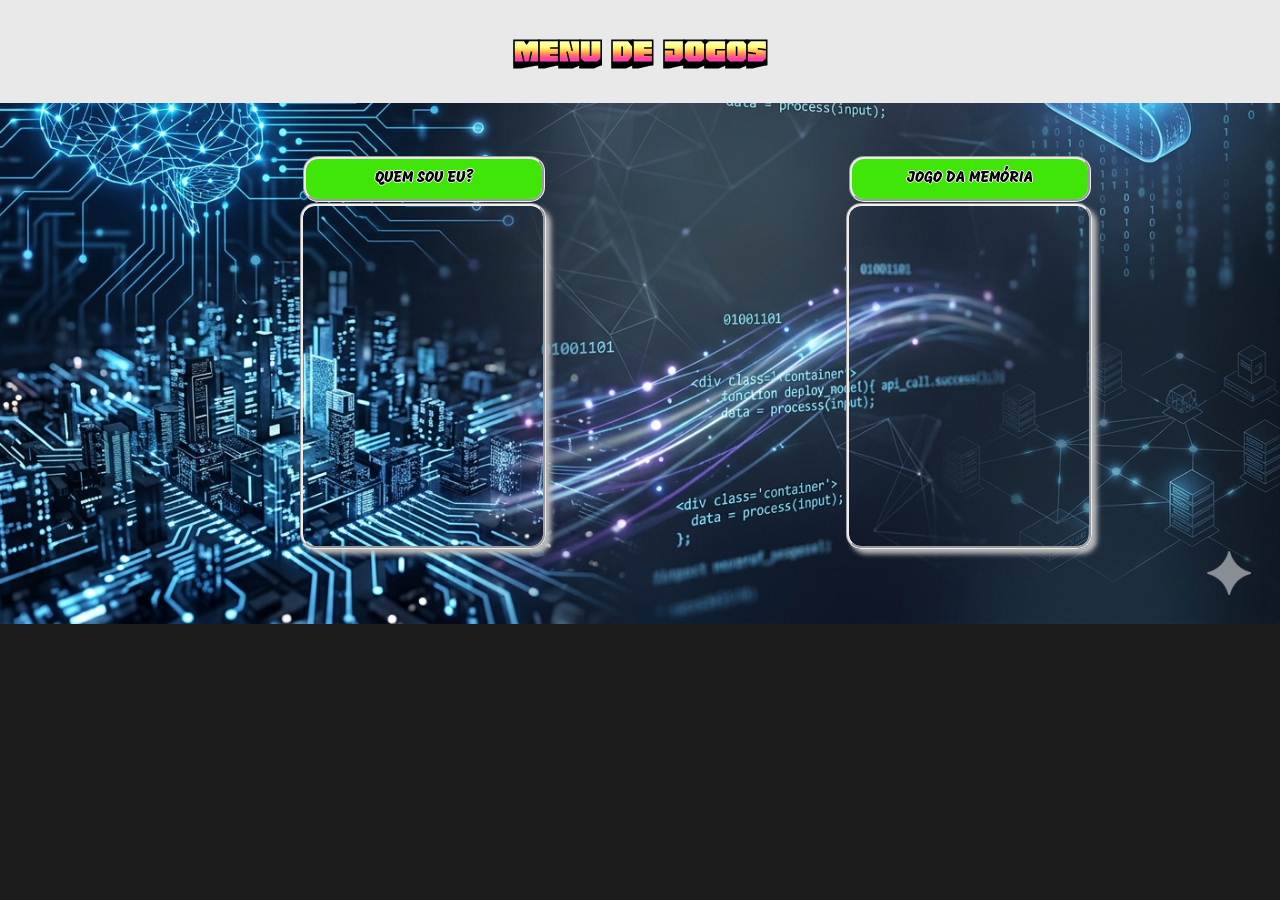
<file: index.html>
<!DOCTYPE html>
<html lang="pt-br">
<head>
    <meta charset="UTF-8">
    <meta name="viewport" content="width=device-width, initial-scale=1.0">
    <title>Jogatina</title>
    <link rel="stylesheet" href="style.css">
    <link rel="preconnect" href="https://fonts.googleapis.com">
    <link rel="preconnect" href="https://fonts.gstatic.com" crossorigin>
    <link href="https://fonts.googleapis.com/css2?family=Honk:MORF@15&family=Kablammo&family=Mogra&family=Oi&display=swap" rel="stylesheet">
</head>
<header>
    <h1>MENU DE JOGOS</h1>
</header>

<body>
    <main>
        <a href="jogos.html" class="card-link">
            <article class ="card1">
                <div class ="fonte_card1">QUEM SOU EU?</div>
            </article>
        </a>

        <a href="jogo-memoria.html" class="card-link">
            <article class="card2">
                <div class ="fonte_card2">JOGO DA MEMÓRIA</div>
            </article>
        </a>
    </main>
</body>
</html>
</file>
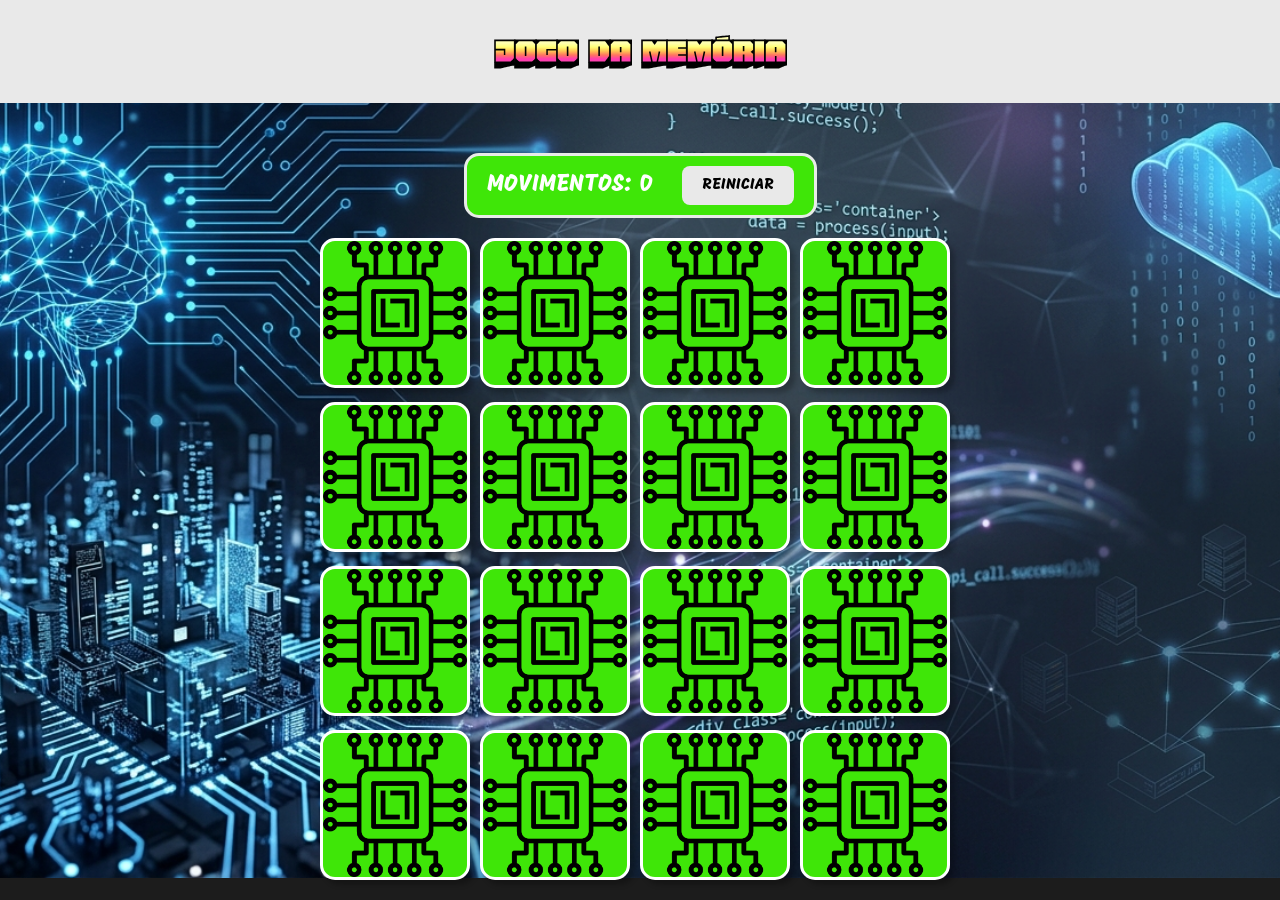
<file: jogo-memoria.html>
<!DOCTYPE html>
<html lang="pt-br">
<head>
    <meta charset="UTF-8">
    <meta name="viewport" content="width=device-width, initial-scale=1.0">
    <title>Jogo da Memória</title>
    <link rel="stylesheet" href="style.css">
    <link rel="stylesheet" href="jogo-memoria.css">
    <link rel="preconnect" href="https://fonts.googleapis.com">
    <link rel="preconnect" href="https://fonts.gstatic.com" crossorigin>
    <link href="https://fonts.googleapis.com/css2?family=Honk:MORF@15&family=Kablammo&family=Mogra&family=Oi&display=swap" rel="stylesheet">
</head>
<body>
    <header>
        <h1>JOGO DA MEMÓRIA</h1>
    </header>

    <main class="game-main">
        <div class="controls">
            <div class="moves">MOVIMENTOS: <span id="move-count">0</span></div>
            <button id="restart-btn">REINICIAR</button>
        </div>

        <section class="memory-game">
            <!-- Os cartões serão gerados pelo JavaScript -->
        </section>

        
    </main>

    <script src="jogo-memoria.js"></script>

    <div id="victory-modal" class="modal-overlay hidden">
        <div class="modal-content">
            <h2>Você Venceu!</h2>
            <p>Você completou o jogo em <span id="final-moves">0</span> movimentos.</p>
            <button id="play-again-btn">Jogar Novamente</button>
        </div>
    </div>
</body>
</html>
</file>
<file: style.css>
header {
    justify-content: center;
    align-items: center;
    background-color: rgb(233, 233, 233);
    display: flex;
    
    

}

h1 {
    font-size: 40px;
    font-family: "Honk", system-ui;
    font-optical-sizing: auto;
    font-variation-settings:
        "MORF" 15,
        "SHLN" 50;

}

body {
    background-color: rgba(12, 12, 12, 0.932);
    margin: 0;
    padding: 0;
    background-image: url('Gemini_Generated_Image_ewzek2ewzek2ewze.png');
    background-position: center;
    background-size: cover;
    background-repeat: no-repeat;
  

}

main {
    display: flex;

}

.card-link {
    text-decoration: none;
}


.card2 {
    background-image: url('https://artecat.com.br/wp-content/uploads/2023/12/Jogo-da-Memoria-1.webp');
    background-size: cover;
    background-position: center;
    background-repeat: no-repeat;
    border-radius: 15px;
    align-items: flex-start;
    padding: 20px;
    color: rgb(14, 12, 12);
    margin-left: 300px;
    margin-top: 100px;
    border-style: groove;
    height: 300px;
    width: 200px;
    box-shadow: 5px 5px 5px rgb(185, 185, 185);

}

.card1 {
    background-image: url('https://play-lh.googleusercontent.com/POH9XVvPctIQZSgfC8R2CtT-QYIYvgXxcl96d_KLB_X9ktPtqkMuQsHXPG2ImamKi7A');
    background-size: cover;
    background-position: center;
    background-repeat: no-repeat;
    border-radius: 15px;
    align-items: flex-start;
    padding: 20px;
    color: rgb(14, 12, 12);
    margin-left: 300px;
    margin-top: 100px;
    border-style: groove;
    height: 300px;
    width: 200px;
    box-shadow: 5px 5px 5px rgb(185, 185, 185);
    cursor: pointer;
}

.fonte_card1,
.fonte_card2 {
    background-color: lab(80.59% -67.98 75.03);
    border-radius: 15px;
    padding: 10px;
    border-style: groove;   
    height: 20px;   
    width: 108%;
    margin-top: -35%;
    margin-left: -10%;
    font-family: "Mogra", system-ui;
    font-weight: 400;
    font-style: normal;
    text-align: center;
    color: rgb(0, 0, 0);
    text-shadow: -1px 0 rgb(255, 255, 255), 0 1px rgb(244, 244, 244), 1px 0 rgb(245, 245, 245), 0 -1px rgb(253, 253, 253);

}

.card1:hover {
    transform: translateY(-10px);
    transition: all 0.1s ease;
    transition-timing-function: ease;
    cursor: pointer;
}

.card2:hover {
    transform: translateY(-10px);
    transition: all 0.1s ease;
    transition-timing-function: ease;
    cursor: pointer;
}

.corpo_interface {
    width: 400px;
    border: 3px solid rgb(65, 185, 65);
    padding: 200px;
    margin-top: 5%;
    margin-bottom: 10%;
    margin-right: 30%;
    margin-left: 20%;
    border-radius: 10px;
    display: flex;
    align-items: center;
    justify-content: center;
    background-image: url('https://lens.usercontent.google.com/banana?agsi=CmdnbG9iYWw6OjAwMDA1NWNmZWM3MDAyNmQ6MDAwMDAwZWI6MTo5NWEyNjBhZTk0Mjk2Y2U0OjAwMDA1NWNmZWM3MDAyNmQ6MDAwMDAxZWFjZDUwMzM2ODowMDA2NGM1ZGM4NTcwODJmEAI=');
    background-size: cover;
    background-position: center;
    background-repeat: no-repeat;
    border-radius: 15px;
}

#botao-start {
    transition: all 0.1s ease;
    transition-duration: 0.2s;
    cursor: pointer;
    font-family: "Mogra", system-ui;
    font-style: normal;
    text-align: center;
    color: rgb(0, 0, 0);
    font-size: 15px;
    border-radius: 20px;
    border: 5px solid rgb(65, 185, 65);
    padding: 14px 40px;

}

#botao-start:hover {
    background-color: rgb(65, 185, 65);

}
</file>
<file: jogo-memoria.css>
.game-main {
    display: flex;
    flex-direction: column;
    justify-content: center;
    align-items: center;
    padding-top: 50px;
    gap: 20px;
}

.controls {
    display: flex;
    gap: 30px;
    align-items: center;
    font-family: "Mogra", system-ui;
    font-size: 1.5rem;
    color: white;
    background: lab(80.59% -67.98 75.03);
    padding: 10px 20px;
    border-radius: 15px;
    box-sizing: border-box;
    border: 3px solid rgb(232, 235, 232);

}

#restart-btn {
    padding: 10px 20px;
    font-family: "Mogra", system-ui;
    font-size: 1rem;
    cursor: pointer;
    background-color: #e9e9e9;
    border: none;
    border-radius: 8px;
    transition: background-color 0.3s;
}

#restart-btn:hover {
    background-color: #d4d4d4;
}

.memory-game {
    width: 640px;
    height: 640px;
    display: flex;
    flex-wrap: wrap;
    gap: 1rem;
    perspective: 1000px; /* Para o efeito 3D de virar */
}

.memory-card {
    width: calc(25% - 1rem);
    height: calc(25% - 1rem);
    position: relative;
    transform-style: preserve-3d;
    transition: transform 0.5s;
    cursor: pointer;
    border-radius: 15px;
}

.memory-card.flip {
    transform: rotateY(180deg);
}

.front-face,
.back-face {
    width: 100%;
    height: 100%;
    position: absolute;
    backface-visibility: hidden; /* Esconde o lado de trás da face */
    border-radius: 15px;
    display: flex;
    justify-content: center;
    align-items: center;
    font-size: 4rem;
    box-shadow: 5px 5px 5px rgba(0,0,0,0.25);
}

.front-face {
    background: #f3ecec;
    color: #1a1a1a;
    transform: rotateY(180deg); /* Começa virada */
    font-family: "Oi", system-ui;
    display: flex;
    justify-content: center;
    padding: 0; 
    margin: 0;
    align-items: center;
    justify-content: center; 
    text-align: center;
    flex-direction: column;
}

.card-emoji {
    font-size: 4rem;
}

.card-text {
    font-size: 1.5rem;
    margin-top: 5px;
    font-family: "Mogra", system-ui;
}

.back-face {
    background-image: url('1404247.png');
    background-color: lab(80.59% -67.98 75.03);
    background-size: cover;
    background-position: center;
    border: 3px solid #fff;
}

/* Victory Modal Styles */
.modal-overlay {
    position: fixed;
    top: 0;
    left: 0;
    width: 100%;
    height: 100%;
    background-color: rgba(0, 0, 0, 0.7);
    display: flex;
    justify-content: center;
    align-items: center;
    z-index: 1000;
}

.modal-content {
    background: white;
    padding: 30px 40px;
    border-radius: 15px;
    text-align: center;
    font-family: "Mogra", system-ui;
    color: #1a1a1a;
}

.modal-content h2 {
    font-size: 2.5rem;
    margin-bottom: 10px;
}

.modal-content p {
    font-size: 1.2rem;
    margin-bottom: 20px;
}

#play-again-btn {
    padding: 10px 20px;
    font-family: "Mogra", system-ui;
    font-size: 1rem;
    cursor: pointer;
    background-color: #e9e9e9;
    border: none;
    border-radius: 8px;
    transition: background-color 0.3s;
}

#play-again-btn:hover {
    background-color: #d4d4d4;
}

.hidden {
    display: none;
}
</file>
